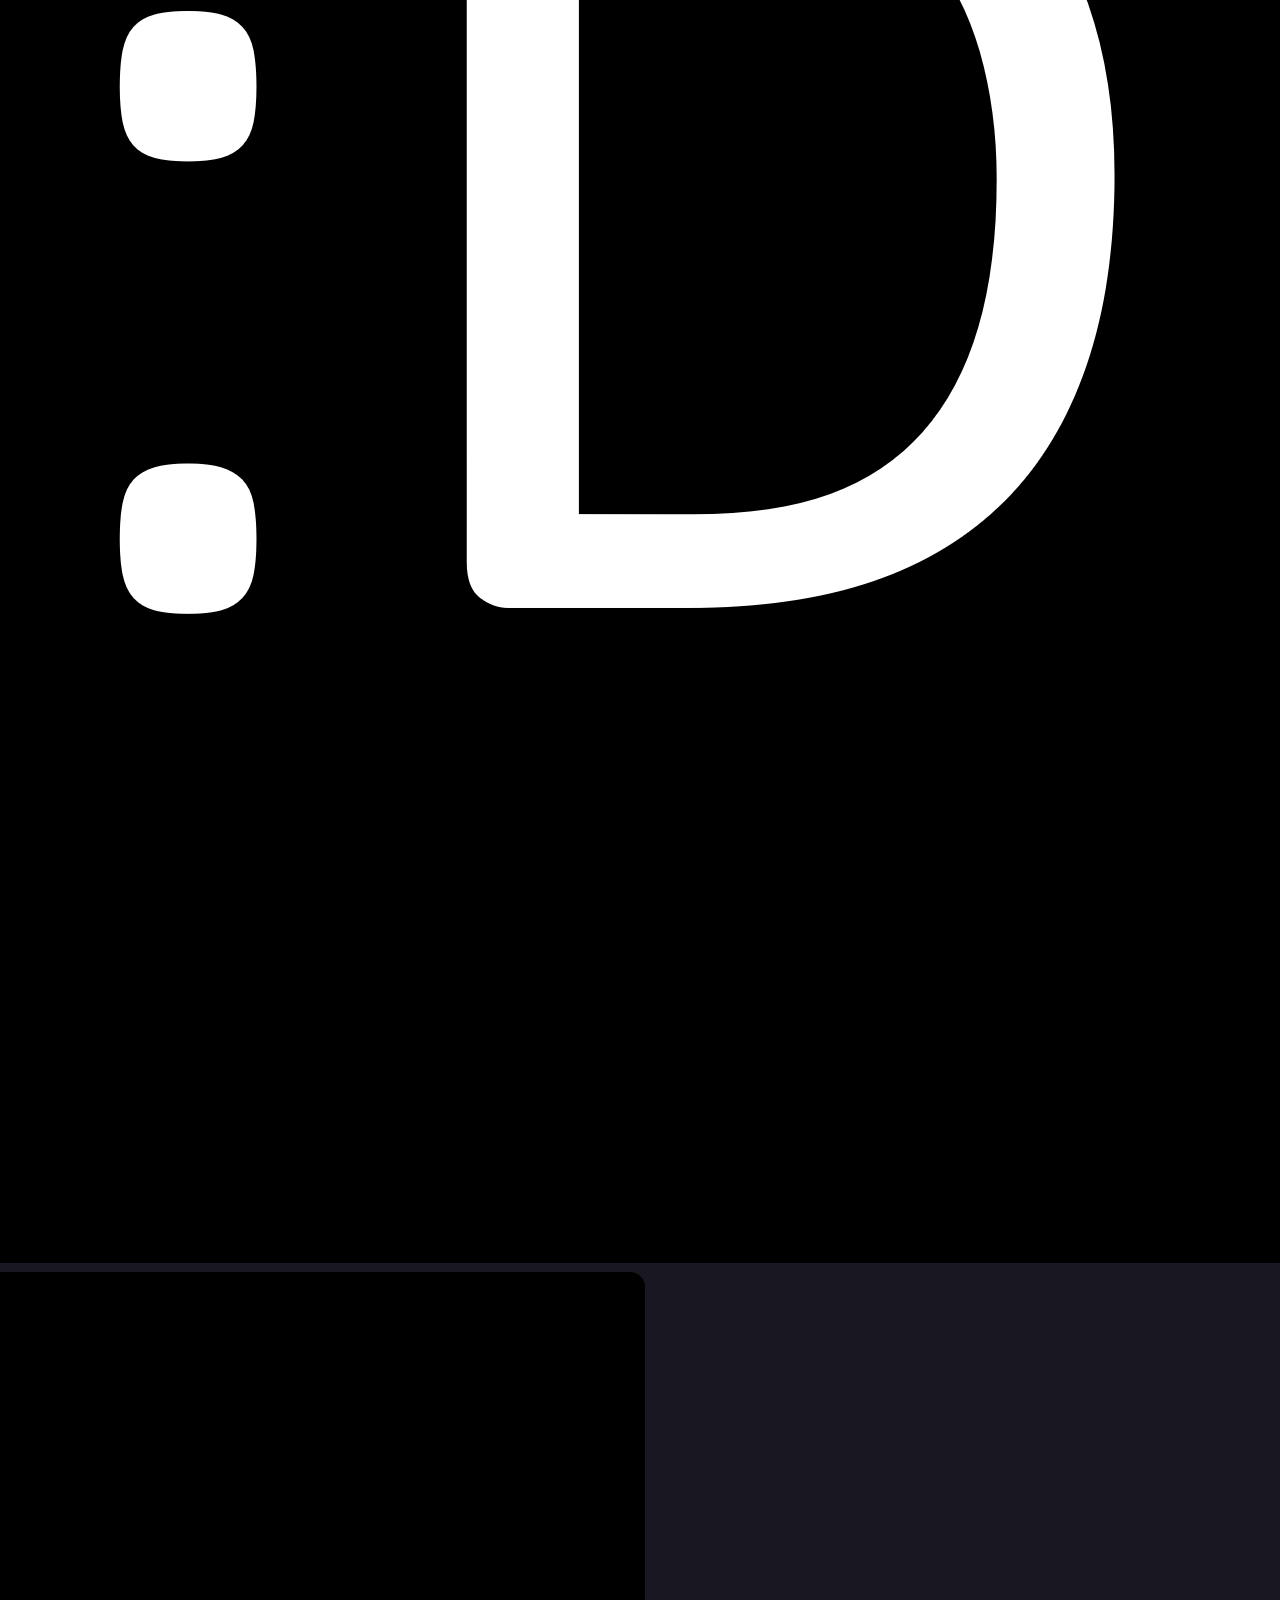
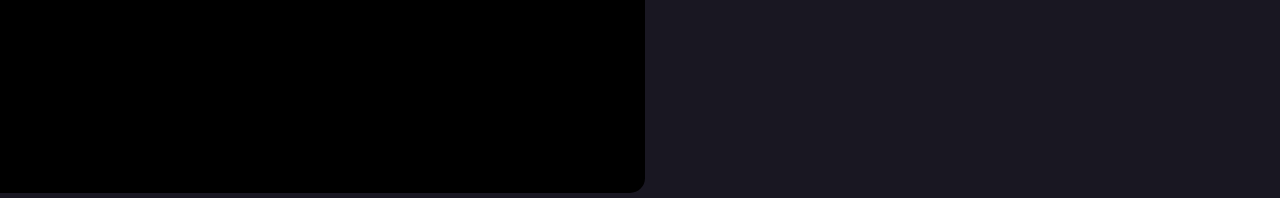
<file: public/login/index.html>
<!DOCTYPE html>
<html lang="en">
<head>
  <meta charset="UTF-8">
  <meta name="viewport" content="width=device-width, initial-scale=1.0">
  <title>Login Page</title>
  <script src="https://ajax.googleapis.com/ajax/libs/jquery/3.7.1/jquery.min.js"></script>
  <link rel="stylesheet" type="text/css" href="../resources/css/style_login.css">
  <link rel="stylesheet" type="text/css" href="../resources/css/colorschema.css">
  <script type="text/javascript" src="../resources/scripts/login.js"></script>
  <script type="text/javascript" src="../resources/scripts/logtog.js"></script>
</head>
<body>
<div class="formcont">
  <div class="logo-cont">
    <img src="../resources/images/logo.png">
  </div>
  <div class="actions-cont">
    <div class="login-container off">
      <h2>Login</h2>
      <form action="/public/home" method="post" class="login-form">
        <div class="input-group">
          <label for="username">Username</label>
          <input type="text" class="username" name="username" required>
        </div>
        <div class="input-group">
          <label for="password">Password</label>
          <input type="password" class="password" name="password" required>
        </div>
        <button type="submit" class="login-btn">Log In</button>
        <button onclick="toggle()" class="toggle-button">Register</button>
      </form>
    </div>
    <div class="register-container">
      <h2>Register</h2>
      <form action="/register" method="post" class="register-form">
        <div class="input-group">
          <label for="username">Username</label>
          <input type="text" class="username-reg" name="username" required>
        </div>
        <div class="input-group">
          <label for="email-reg">Email</label>
          <input type="email" class="email-reg" name="email" required>
        </div>
        <div class="input-group">
          <label for="password">Password</label>
          <input type="password" class="password-reg" name="password" required>
        </div>
        <div class="input-group">
          <label for="password-reg-conf">Password Confirm</label>
          <input type="password" class="password-reg-conf" name="password-conf" required>
        </div>
        <button type="submit" class="register-btn">Register</button>
        <button onclick="toggle()" class="toggle-button">Login</button>
      </form>
    </div>
  </div>
</div>
</body>
</html>
</file>
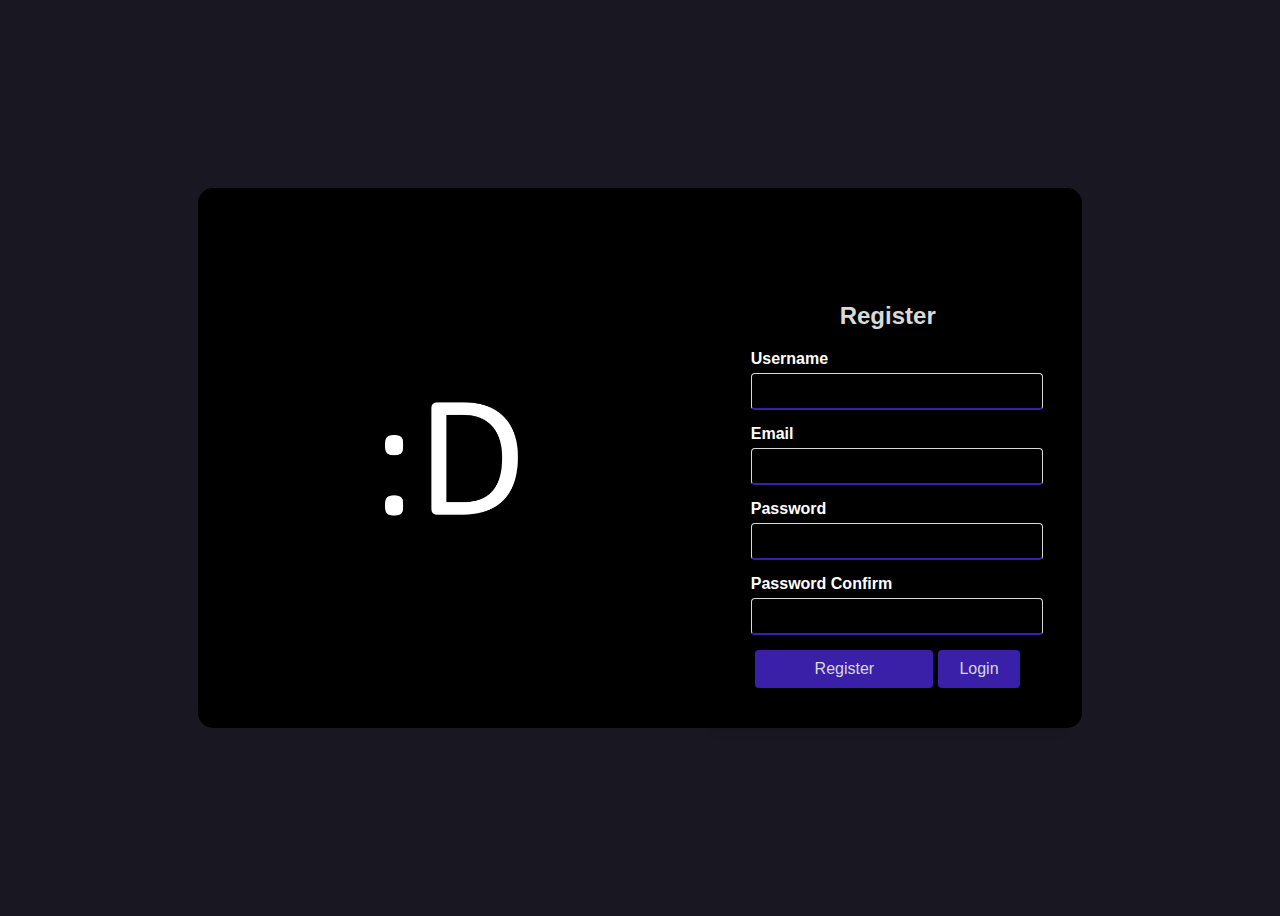
<file: public/Abgabe-DieDullis/login/index.html>
<!DOCTYPE html>
<html lang="en">
<head>
  <meta charset="UTF-8">
  <meta name="viewport" content="width=device-width, initial-scale=1.0">
  <title>Login Page</title>
  <script src="https://ajax.googleapis.com/ajax/libs/jquery/3.7.1/jquery.min.js"></script>
  <link rel="stylesheet" type="text/css" href="../resources/css/style_login.css">
  <link rel="stylesheet" type="text/css" href="../resources/css/colorschema.css">
  <script type="text/javascript" src="../resources/scripts/login.js"></script>
  <script type="text/javascript" src="../resources/scripts/logtog.js"></script>
</head>
<body>
<div class="formcont">
  <div class="logo-cont">
    <img src="../resources/images/logo.png">
  </div>
  <div class="actions-cont">
    <div class="login-container off">
      <h2>Login</h2>
      <form action="/login" method="post" class="login-form">
        <div class="input-group">
          <label for="username">Username</label>
          <input type="text" id="username" class="username" name="username" required>
        </div>
        <div class="input-group">
          <label for="password">Password</label>
          <input type="password" id="password" class="password" name="password" required>
        </div>
        <button type="submit" class="login-btn">Log In</button>
        <button onclick="toggle()" class="toggle-button">Register</button>
      </form>
    </div>
    <div class="register-container">
      <h2>Register</h2>
      <form action="/register" method="post" class="register-form">
        <div class="input-group">
          <label for="username">Username</label>
          <input type="text" id="username-reg" class="username-reg" name="username" required>
        </div>
        <div class="input-group">
          <label for="email-reg">Email</label>
          <input type="email" id="email-reg" class="email-reg" name="email" required>
        </div>
        <div class="input-group">
          <label for="password">Password</label>
          <input type="password" id="password-reg" class="password-reg" name="password" required>
        </div>
        <div class="input-group">
          <label for="password-reg-conf">Password Confirm</label>
          <input type="password" id="password-reg-conf" class="password-reg-conf" name="password-conf" required>
        </div>
        <button type="submit" class="register-btn">Register</button>
        <button onclick="toggle()" class="toggle-button">Login</button>
      </form>
    </div>
  </div>
</div>
</body>
</html>
</file>
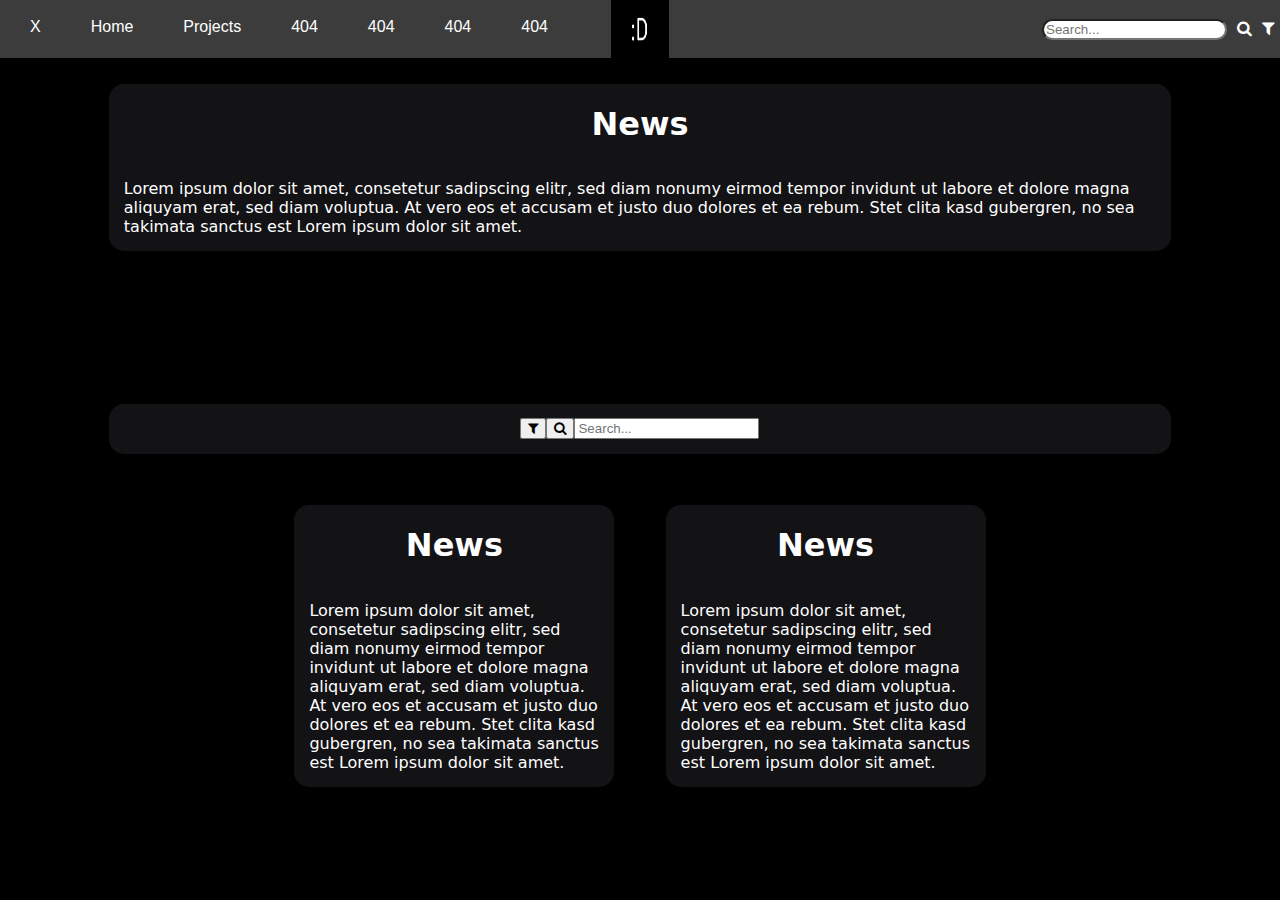
<file: public/about/about.html>
<!DOCTYPE html>
<html lang="en">
<head>
    <meta charset="UTF-8">
    <title>Home | DieDullis</title>
    <link rel="stylesheet" href="https://cdnjs.cloudflare.com/ajax/libs/font-awesome/4.7.0/css/font-awesome.min.css">
    <script type="text/javascript" src="../resources/scripts/sidebar.js"></script>
    <script type="text/javascript" src="../resources/scripts/repo.js"></script>
    <script type="text/javascript" src="../resources/scripts/nav-gen.js"></script>
    <script type="text/javascript" src="../resources/scripts/search.js"></script>
    <link rel="stylesheet" href="../resources/css/style_navbar.css">
    <link rel="stylesheet" href="../resources/css/style_dynamiccontainers.css">
    <link rel="stylesheet" href="../resources/css/style_home.css">
    <link rel="stylesheet" href="../resources/css/colorschema.css">

</head>
<body>
<main>
    <section class="header-section">
        <div class="ac-gn-logo-container">
            <div class="ac-gn-logo-cont">
                <img style="width: 100%;height: 100%" src="../resources/images/logo.png">
            </div>
        </div>
        <div class="header_bar">
            <nav class="ac-globalnav">
                <div class="ac-gn-content">
                    <ul class="ac-gn-list">
                        <li class="ac-gn-item ac-gn-item-menu ac-gn-Sidebar">
                            <a href="#" class="openSidebarLink ac-gn-link ac-gn-link-Sidebar">X</a>
                        </li>
                        <li class="ac-gn-item ac-gn-item-menu ac-gn-Home">
                            <a class="ac-gn-link ac-gn-link-home" href="/public/home">Home</a>
                        </li>
                        <li class="ac-gn-item ac-gn-item-menu ac-gn-Home">
                            <a class="ac-gn-link ac-gn-link-home" href="/public/project">Projects</a>
                        </li>
                        <li class="ac-gn-item ac-gn-item-menu ac-gn-Home">
                            <a class="ac-gn-link ac-gn-link-home" href="/public/404">404</a>
                            <ul class="ac-gn-sub-list">
                                <li class="ac-gn-sun-item ac-gn-sub-item-menu ac-gn-sub-blank">
                                    <a class="ac-gn-sub-link ac-gn-sub-link-blank" href="müllengmbh/medienformate_galerie.html">Bildergalerie</a>
                                </li>
                                <li class="ac-gn-sun-item ac-gn-sub-item-menu ac-gn-sub-blank">
                                    <a class="ac-gn-sub-link ac-gn-sub-link-blank" href="müllengmbh/medienformate_videos.html">Videos</a>
                                </li>
                                <li class="ac-gn-sun-item ac-gn-sub-item-menu ac-gn-sub-blank">
                                    <a class="ac-gn-sub-link ac-gn-sub-link-blank" href="müllengmbh/medienformate_pdf.html">PDF</a>
                                </li>
                            </ul>
                        </li>
                        <li class="ac-gn-item ac-gn-item-menu ac-gn-Home">
                            <a class="ac-gn-link ac-gn-link-home" href="/public/home">404</a>
                        </li>
                        <li class="ac-gn-item ac-gn-item-menu ac-gn-Home">
                            <a class="ac-gn-link ac-gn-link-home" href="/public/home">404</a>
                        </li>
                        <li class="ac-gn-item ac-gn-item-menu ac-gn-Home">
                            <a class="ac-gn-link ac-gn-link-home" href="/public/home">404</a>
                        </li>
                    </ul>
                </div>
            </nav>
            <div class="search_frame">
                <div class="filter search_spacing">
                    <i class="fa fa-filter w3-xlarge" aria-hidden="true"></i>
                </div>
                <div class="search_icon search_spacing ">
                    <i class="fa fa-search w3-xlarge" aria-hidden="true"></i>
                </div>
                <div class="search search_spacing">
                    <input class="Search_input" id="searchInput" placeholder="Search..." autocomplete="on" aria-label="Search field">
                </div>
            </div>
            <div class="dropdown">
                <button class="dropbtn">☰
                    <i class="fa fa-caret-down"></i>
                </button>
                <div class="dropdown-content">
                    <ul class="ac-dn-list">
                        <li class="ac-dn-item ac-dn-item-menu ac-dn-Home">
                            <a class="ac-dn-link ac-dn-link-home" href="/home">404</a>
                        </li>
                    </ul>
                </div>
            </div>
        </div>
    </section>

    
    <section class="Sec_Sidebar">
        <div class="toggleSidebarButton sidebar_trigger" onclick="sidebarInstance.toggleSidebar()"></div>
        <div class="sidebar">
            <ul  class="sc-gn-list">
                <li class="sc-gn-item sc-gn-item-menu sc-gn-Home">
                    <a class="sc-gn-link sc-gn-link-home" href="/home">404</a>
                </li>
                <li class="sc-gn-item sc-gn-item-menu sc-gn-Sidebar">
                    <a href="#" class="closeButton sc-gn-link sc-gn-link-Sidebar" onclick="sidebarInstance.closeSidebar()">✕ Close Sidebar</a>
                </li>
            </ul>
        </div>
    </section>
    <section class="dynamic-containers">
        <div class="content-box big">
            <h1 class="content-title">News</h1>
            <p class="content-text">Lorem ipsum dolor sit amet, consetetur sadipscing elitr, sed diam nonumy eirmod tempor invidunt ut labore et dolore magna aliquyam erat, sed diam voluptua. At vero eos et accusam et justo duo dolores et ea rebum. Stet clita kasd gubergren, no sea takimata sanctus est Lorem ipsum dolor sit amet.</p>
        </div>
        <div class="content-box empty"></div>
        <div class="content-box big">
            <form id="search" class="search_frame">
                <input type="text" class="search" accept="text/plain" name="search" placeholder="Search..." required>
                <button class="" type="submit"><i class="fa fa-search w3-xlarge" aria-hidden="true"></i></button>
                <button class=""><i class="fa fa-filter w3-xlarge" aria-hidden="true"></i></button>
            </form>
        </div>
        <div class="content-box half">
            <h1 class="content-title">News</h1>
            <p class="content-text">Lorem ipsum dolor sit amet, consetetur sadipscing elitr, sed diam nonumy eirmod tempor invidunt ut labore et dolore magna aliquyam erat, sed diam voluptua. At vero eos et accusam et justo duo dolores et ea rebum. Stet clita kasd gubergren, no sea takimata sanctus est Lorem ipsum dolor sit amet.</p>
        </div>
        <div class="content-box half">
            <h1 class="content-title">News</h1>
            <p class="content-text">Lorem ipsum dolor sit amet, consetetur sadipscing elitr, sed diam nonumy eirmod tempor invidunt ut labore et dolore magna aliquyam erat, sed diam voluptua. At vero eos et accusam et justo duo dolores et ea rebum. Stet clita kasd gubergren, no sea takimata sanctus est Lorem ipsum dolor sit amet.</p>
        </div>
    </section>
    <section class="dynamic-containers" id="repo-list">
    </section>
</main>


</body>
</html>
</file>
<file: public/resources/css/style_login.css>
* {
    margin: 0;
    padding: 0;
    box-sizing: border-box;
}

body {
    font-family: Arial, sans-serif;
    background-color: var(--primary5);
    display: flex;
    justify-content: center;
    align-items: center;
    height: 100vh;
    color: var(--primary-text);
}
.actions-cont{
    width: 50%;
    background-color: var(--primary7);
    height: auto;
    margin: 5px;
    padding: 20px;
    display: flex;
    flex-direction: row;
    align-items: center;
    border-radius: 15px;
}

.register-container{
    background-color: var(--primary7);
    padding: 40px;
    border-radius: 8px;
    box-shadow: 0 4px 8px rgba(0, 0, 0, 0.1);
    width: 50%;
    text-align: center;
    left: 100px;
    display: block;
}

.login-container {
    background-color: var(--primary7);
    padding: 40px;
    border-radius: 8px;
    box-shadow: 0 4px 8px rgba(0, 0, 0, 0.1);
    width: 370px;
    text-align: center;
    left: 100px;
    display: none;
}

h2 {
    margin-bottom: 20px;
    color: var(--primary9);
}

.input-group {
    margin-bottom: 15px;
    text-align: left;
}

.input-group label {
    display: block;
    margin-bottom: 5px;
    font-weight: bold;
}

.input-group input {
    width: 100%;
    padding: 8px;
    border: 1px solid ;
    border-radius: 4px;
    font-size: 16px;
    background-color: var(--primary4);
}

.login-btn {
    width: 100%;
    padding: 10px;
    background-color: var(--primary2);
    color: var(--primary9);;
    border: none;
    border-radius: 4px;
    font-size: 16px;
    cursor: pointer;
}

.login-btn:hover {
    background-color: var(--primary2);
}

.login-form {
    margin-top: 20px;
}




.register-btn {
    width: 100%;
    padding: 10px;
    background-color: var(--primary2);
    color: var(--primary9);;
    border: none;
    border-radius: 4px;
    font-size: 16px;
    cursor: pointer;
}

.register-btn:hover {
    background-color: var(--primary2);
}

.register-form {
    margin-top: 20px;
}
</file>
<file: public/resources/css/colorschema.css>
:root{
    /* CSS HEX */
    --primary1: #3300ffff;
    --primary2: #3a1fa9ff;
    --primary3: #392d6bff;
    --primary4: #342d4cff;
    --primary5: #191722ff;
    --primary6: #131215ff;
    --primary7: #000000ff;
    --primary8: #ffffffff;
    --primary9: #D9D9D9FF;
    --primary10: #9E9E9EFF;
    --primary11: #828282FF;
    --primary12: #696969FF;
    --primary13: #4A4A4AFF;
    --primary14: #3c3c3c;
    --primary15: #212121FF;
    --primary-transparency: rgba(0, 0, 0, 0.55);
    ----primary-text: #ffffff;
}
</file>
<file: public/Abgabe-DieDullis/resources/css/style_login.css>
body {
    font-family: Arial, sans-serif;
    background-color: var(--primary5);
    display: flex;
    justify-content: center;
    align-items: center;
    height: 100vh;
    color: var(--primary-text);
}

.formcont{
    width: 70%;
    background-color: var(--primary7);
    height: 60%;
    display: grid;
    grid-template-columns: 58% 40%;
    border-radius: 15px;
}

.actions-cont{
    width: 100%;
    background-color: var(--primary7);
    height: 100%;
    display: flex;
    flex-direction: row;
    align-items: flex-end;
    grid-column-start: 2;
    grid-column-end: 3;
}

.toggle-button{
    width: 30%;
    padding: 10px;
    background-color: var(--primary2);
    color: var(--primary9);;
    border: none;
    border-radius: 4px;
    font-size: 16px;
    cursor: pointer;
}

.logo-cont{
    grid-column-start: 1;
    grid-column-end: 2;
    display: flex;
    flex-direction: column;
    justify-content: center;
    width: 100%;
    height: 100%;
}

.logo-cont img{
    width: 100%;
    height: auto;
}
.register-container{
    background-color: var(--primary7);
    padding: 40px;
    border-radius: 8px;
    box-shadow: 0 4px 8px rgba(0, 0, 0, 0.1);
    width: 100%;
    text-align: center;
    left: 100px;
}

.login-container {
    background-color: var(--primary7);
    padding: 40px;
    border-radius: 8px;
    box-shadow: 0 4px 8px rgba(0, 0, 0, 0.1);
    width: 100%;
    text-align: center;
    left: 100px;
}

.off{
    display: none;
}

h2 {
    margin-bottom: 20px;
    color: var(--primary9);
}

.input-group {
    margin-bottom: 15px;
    text-align: left;
}

.input-group label {
    display: block;
    margin-bottom: 5px;
    font-weight: bold;
}

.input-group input {
    width: 100%;
    padding: 8px;
    border: 1px solid ;
    border-radius: 4px;
    font-size: 16px;
    background-color: rgba(0, 0, 0, 0);
    border-bottom: 2px solid var(--primary2);
    color: var(--primary9);
}

.input-group input:active, .input-group input:focus{
    outline: none;
    border: none;
    border-bottom: 2px solid var(--primary2);
}

.login-btn {
    width: 65%;
    padding: 10px;
    background-color: var(--primary2);
    color: var(--primary9);;
    border: none;
    border-radius: 4px;
    font-size: 16px;
    cursor: pointer;
}

.login-btn:hover {
    background-color: var(--primary2);
}

.login-form {
    margin-top: 20px;
}

.register-btn {
    width: 65%;
    padding: 10px;
    background-color: var(--primary2);
    color: var(--primary9);;
    border: none;
    border-radius: 4px;
    font-size: 16px;
    cursor: pointer;
}

.register-btn:hover {
    background-color: var(--primary2);
}

.register-form {
    margin-top: 20px;
}
</file>
<file: public/Abgabe-DieDullis/resources/css/colorschema.css>
:root{
    /* CSS HEX */
    --primary1: rgb(51, 0, 255);
    --primary2: #3a1fa9ff;
    --primary3: #392d6bff;
    --primary4: #342d4cff;
    --primary5: #191722ff;
    --primary6: #131215ff;
    --primary7: #000000ff;
    --primary8: #ffffffff;
    --primary9: #D9D9D9FF;
    --primary10: #9E9E9EFF;
    --primary11: #828282FF;
    --primary12: #696969FF;
    --primary13: #4A4A4AFF;
    --primary14: #3c3c3c;
    --primary15: #212121FF;
    --primary-transparency: rgba(0, 0, 0, 0.55);
    --primary-text: #ffffff;
}
</file>
<file: public/resources/css/style_navbar.css>
body{
    margin:0px;
}
.header-section{
    position: relative;
    z-index: 1;
    width: 100%;
    display: flex;
    flex-direction: row;
    justify-content: center;
}
.header_bar{
    color: var(--primary-text);
    background:var(--primary-background);
    height: 58px;
    width: 100%;
    display: flex;
    flex-direction: row;
    flex-wrap: nowrap;
    justify-content: space-between;
    overflow: hidden;
}
.test{
    background: red;
    color: var(--primary-text);
    width: 100px;
    height: 50px;
}
.search_frame{
    display: flex;
    flex-direction: row-reverse;
    background:var(--primary-background);
    align-items: center;
}
@media screen and (max-width: 911px) {
    .search_frame{
        display: none;
    }
}
.search_spacing{
    margin: 0px 5px;
}
.Search{
    display: flex;
}
.Search_input{
    border-radius: 15px;
}
/* Navigation Bar */
@media screen and (max-width: 722px) {
    .ac-globalnav{
        display: none;
    }
}
.ac-globalnav{
    width: 45%;
}
ul.ac-gn-list {
    list-style-type: none;
    margin: 0px;
    padding: 0px;
    overflow: hidden;
}
.ac-gn-content{
    overflow: hidden;
}
li.ac-gn-item {
    margin-left: 10px;
    float: left;
}
li a.ac-gn-link {
    display: block;
    color: var(--primary-text);
    text-align: center;
    padding: 18px 20px;
    text-decoration: none;
    font-family: Arial, Helvetica, sans-serif;
}
li a:hover.ac-gn-link {
    background-color: var(--primary-hover);
    border-radius: 10px;
}
li a.ac-cl-link {
    display: block;
    color: chartreuse;
    text-align: center;
    padding: 18px 20px;
    text-decoration: none;
    font-family: Arial, Helvetica, sans-serif;
}
li a:hover.ac-cl-link {
    background-color: var(--primary-hover);
}
.ac-gn-sub-list{
    list-style-type: none;
    margin: 0px;
    padding: 0px;
    overflow: hidden;
    background-color:var(--primary-background);
    border-radius: 0 0 10px 10px;
    display: none;
    position: absolute;
}
li a:hover ul{
    display: block;
}
.ac-gn-sub-content{
    overflow: hidden;
}
li.ac-gn-sub-item {
    margin-left: 10px;
    float: left;
}
li a.ac-gn-sub-link {
    display: block;
    color: var(--primary-text);
    text-align: center;
    padding: 18px 20px;
    text-decoration: none;
    font-family: Arial, Helvetica, sans-serif;
}
.ac-gn-item:hover .ac-gn-sub-list{
    display: block;
}
li a:hover.ac-gn-sub-link {
    background-color: var(--primary-hover);
    border-radius: 10px;
}
li a.ac-cl-sub-link {
    display: block;
    color: chartreuse;
    text-align: center;
    padding: 18px 20px;
    text-decoration: none;
    font-family: Arial, Helvetica, sans-serif;
}
li a:hover.ac-cl-sub-link {
    background-color: var(--primary-hover);
}
.column{
    text-align:center;
    box-sizing: border-box;
    margin-left: 10px;
    margin-right: 10px;
    padding: 10px 10px;
}
/*dropdown*/
.dropdown {
    float: left;
    z-index: 10;
}
.dropdown .dropbtn {
    font-size: 16px;
    border: none;
    outline: none;
    color: var(--primary-text);
    padding: 14px 16px;
    background-color: inherit;
    font-family: inherit;
    margin: 0;
}
.dropdown-content {
    display: none;
    position: absolute;
    min-width: 160px;
    box-shadow: 0 8px 16px 0 rgba(7, 7, 7, 0.53);
    z-index: 1;
}
.dropdown-content a {
    float: none;
    color: var(--primary-text);
    padding: 12px 16px;
    text-decoration: none;
    display: block;
    text-align: left;
}
.dropdown-content a:hover {
    background-color: var(--primary-hover);
}
.dropdown:hover .dropdown-content {
    display: block;
}
/* Media query to hide the dropdown when there is enough space */
@media (min-width: 722px) {
    .dropdown{
        display: none;
    }
}
ul.ac-dn-list {
    list-style-type: none;
    margin: 0px;
    padding: 0px;
    overflow: hidden;
    background-color: rgba(7, 7, 7, 0.53);
    display: flex;
    flex-direction: column;
}
li.ac-dn-item {
    margin-left: 10px;
    float: left;
}
li a.ac-dn-link {
    display: block;
    color: var(--primary-text);
    text-align: center;
    padding: 18px 20px;
    text-decoration: none;
    font-family: Arial, Helvetica, sans-serif;
}
li a:hover.ac-dn-link {
    background-color: var(--primary-hover);
    border-radius: 10px;
}
li a.ac-cl-link {
    display: block;
    color: #000000;
    text-align: center;
    padding: 18px 20px;
    text-decoration: none;
    font-family: Arial, Helvetica, sans-serif;
}
li a:hover.ac-cl-link {
    background-color: var(--primary-hover);
}
.column{
    text-align:center;
    box-sizing: border-box;
    margin-left: 10px;
    margin-right: 10px;
    padding: 10px 10px;
}
/*Sidebar*/
.sidebar{
    z-index: 6;
    width: 200px;
    height: 100%;
    background-color: rgba(0, 0, 0, 0.63);
    color: var(--primary-text);
    padding: 20px;
    box-sizing: border-box;
    position: fixed;
    top: 0;
    left: -200px; /* Initially hide the sidebar off the screen */
    transition: left 0.3s ease;
}
.sidebar.open{
    left: 0px!important;
}
.content {
    margin-left: 220px; /* Adjust margin to provide space for the open button */
    padding: 20px;
}
.openSidebarLink {
    display: block;
    background-color: var(--primary-background);
    color: var(--primary-text);
    padding: 10px 15px;
    cursor: pointer;
}
/* Add some style to the links in the sidebar */
.sidebar a {
    display: block;
    color: var(--primary-text);
    text-decoration: none;
    padding: 5px;
}
/* Style the links when hovered */
.sidebar a:hover {
    background-color: var(--primary-hover);
}

/* Style the active link */
.sidebar .active {
    background-color: var(--primary-hover);
}

.closed {
    left: 0;
}
/* Side Bar */
ul.sc-gn-list {
    top: 42px;
    position: relative;
    list-style-type: none;
    margin: 0px;
    padding: 0px;
    overflow: hidden;
}
li.sc-gn-item {
    margin-left: 10px;
    float: left;
}
li a.sc-gn-link {
    display: block;
    color: var(--primary-text);
    text-align: center;
    padding: 18px 20px;
    text-decoration: none;
    font-family: Arial, Helvetica, sans-serif;
}
li a:hover.sc-gn-link {
    background-color:var(--primary-hover);
    border-radius: 10px;
}
li a.sc-cl-link {
    display: block;
    color: chartreuse;
    text-align: center;
    padding: 18px 20px;
    text-decoration: none;
    font-family: Arial, Helvetica, sans-serif;
}
li a:hover.sc-cl-link {
    background-color: var(--primary-text);
}
.sidebar_trigger{
    z-index: 6;
    height: 100%;
    background-color: #00000000;
    position: fixed;
    width: 50px;
}
.ac-gn-logo-cont{
    height: 58px;
    width: 58px;
}
.ac-gn-logo-container{
    position: absolute;
    width: 100%;
    display: flex;
    justify-content: center;
    pointer-events: none;
}
:root{
    --primary-background: var(--primary14);
    --primary-text: var(--primary8);
    --primary-hover: var(--primary2);
}
</file>
<file: public/resources/css/style_dynamiccontainers.css>
/*
Author:TheModCraft Network
Contact: support@themodcraft.net
Links: https://themodcraft.net
*/
textarea{
    width: 500px;
    height: 300px;
    background-color: var(--primary5);
    max-height: 100%;
    max-width: 100%;
    color: var(--primary-text);
}
.dynamic-containers{
    display: flex;
    flex-direction: row;
    flex-wrap: wrap;
    justify-content: center;
}
@media screen and (max-width: 900px){
    .content-box{
        font-size: 2vw;
    }
}
.content-box{
    overflow: hidden;
    background: var(--primary6);
    display: flex;
    flex-direction: column;
    align-items: center;
    justify-content: center;
    min-height: 50px;
    width: 25%;
    margin: 2%;
    border-radius: 15px;
    color: var(--primary-text);
    font-family: system-ui;
    transition:  500ms ease 0s;
}
img{
    width: 80%;
    height: auto;
}
.middle{
    width: 54%;
}
.big{
    width: 83%;
}
.content-box:hover{
    transform: scale(1.02);
    box-shadow: 1px -1px 77px -7px var(--primary1);
    -webkit-box-shadow: 1px -1px 77px -7px var(--primary1);
    -moz-box-shadow: 1px -1px 77px -7px var(--primary1);
}
.empty{
    width: 83%;
    background-color: rgba(0, 0, 0, 0);
}
.empty:hover{
    transform: scale(1);
    box-shadow: 1px -1px 77px -7px;
    -webkit-box-shadow: 1px -1px 77px -7px;
    -moz-box-shadow: 1px -1px 77px -7px;
}
.content-text{
    margin: 15px;
}
</file>
<file: public/resources/css/style_home.css>
body{
    background-color: var(--primary7);
}
.content-box form input:valid{
    color: green;
    box-shadow: 0.0 0.1rem 2rem 0px rgba(8, 255, 0, 0.6);
}
</file>
